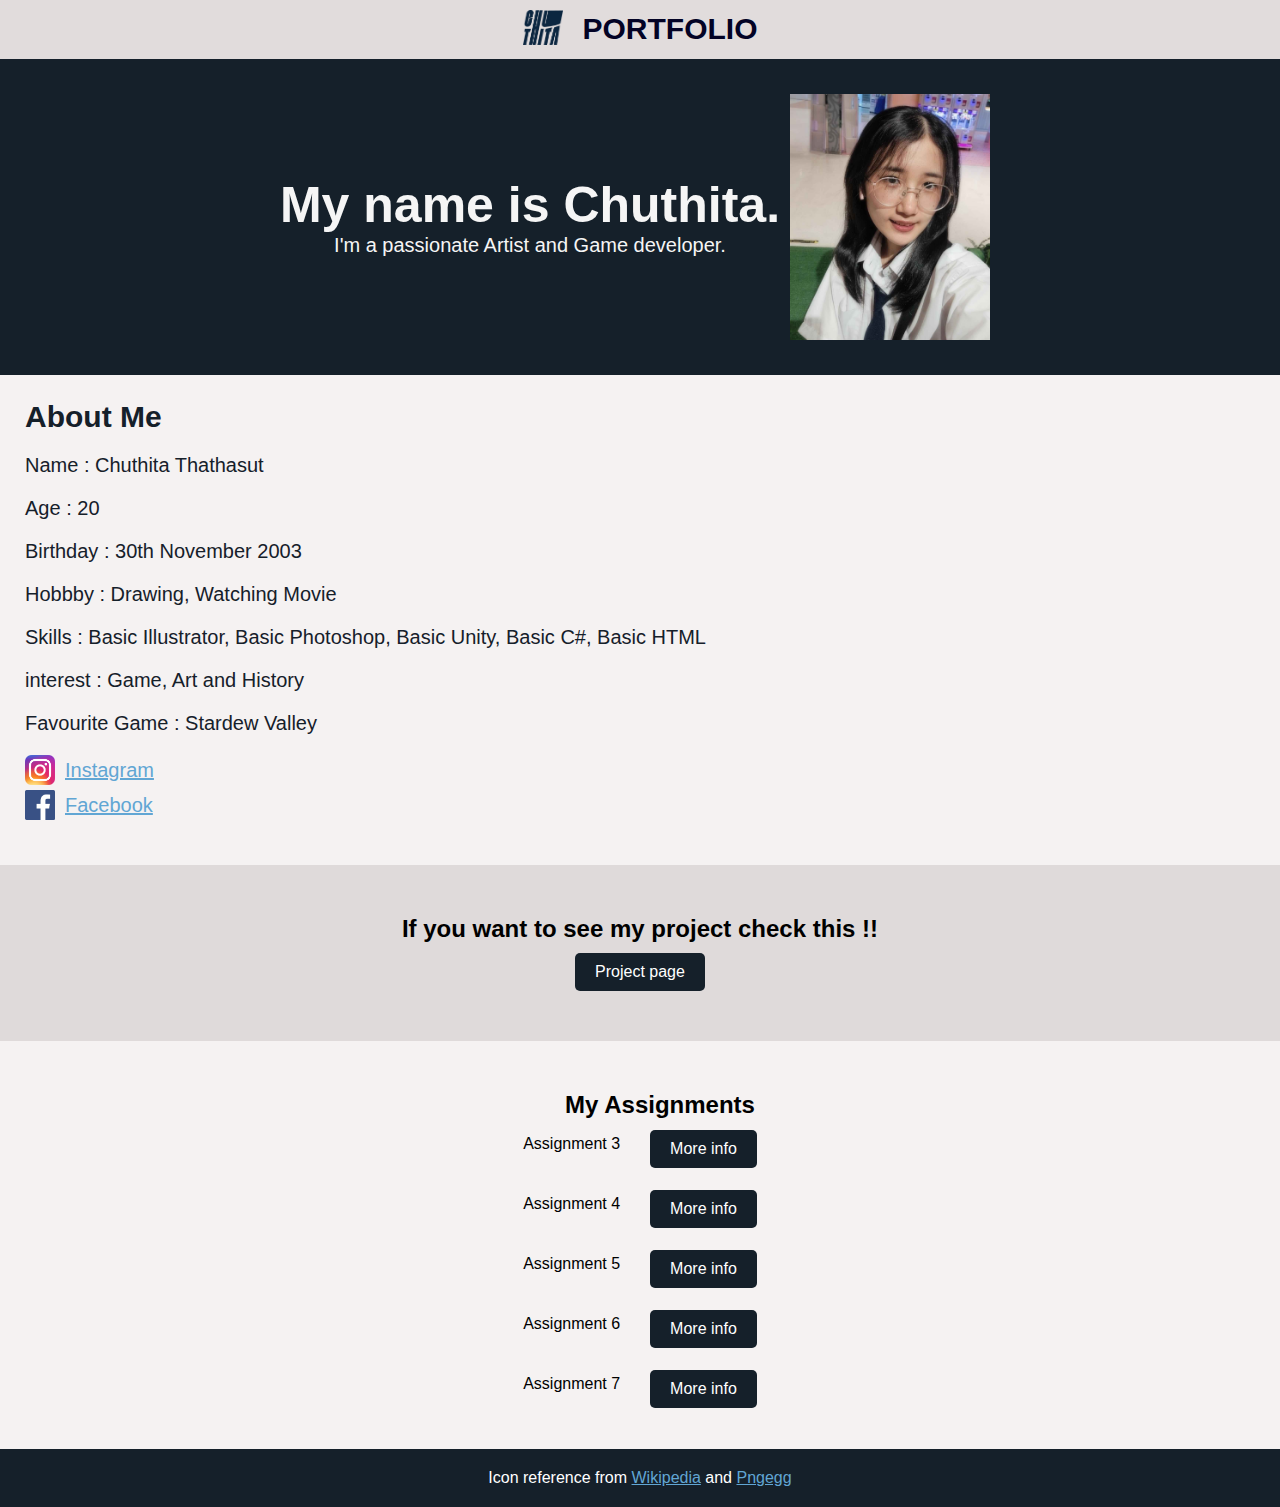
<file: portfolio/index.html>
<!DOCTYPE html>
<html lang="en">
<head>
    <meta charset="UTF-8">
    <meta name="description" content="Free Web tutorials">
    <meta name="keywords" content="HTML, CSS, JavaScript">
    <meta name="author" content="John Doe">
    <meta name="viewport" content="width=device-width, initial-scale=1.0">
    <link rel='stylesheet' type='text/css' media='screen' href='main.css'>
    <title>PORTFOLIO</title>
</head>
<body>
    <!------------------ header ---------------------->
        <div id="header">
			<div class="logo">
                <img id="logoimg" src="pics/logopic.png" alt="Logo" />
            </div>
            <h1 class="header-title">PORTFOLIO</h1>
		</div>

    <!------------------ intro ---------------------->
    <div id="introduce">
        <section class="intro">
            <h2>My name is Chuthita.</h2>
            <p>I'm a passionate Artist and Game developer.</p>
        </section>
        <div class="profile">
            <img id="profileimg" src="pics/profilepic.png" alt="Profile" />
        </div>
    </div>
    <!------------------ aboutme ---------------------->
    <div id="aboutme">
        <section class="about">
            <h2>About Me</h2>
            <p>Name : Chuthita Thathasut</p>
            <p>Age : 20</p>
            <p>Birthday : 30th November 2003</p>
            <p>Hobbby : Drawing, Watching Movie</p>
            <p>Skills : Basic Illustrator, Basic Photoshop, Basic Unity, Basic C#, Basic HTML</p>
            <p>interest : Game, Art and History</p>
            <p>Favourite Game : Stardew Valley</p>
            <p class="contact">
                <span>
                    <img src="pics/instagrampic.png" alt="Instagram">
                    <a href="https://www.instagram.com/wons203/">Instagram</a>
                </span>
                <span>
                    <img src="pics/facebookpic.png" alt="Facebook">
                    <a href="https://www.facebook.com/samma.welly/?locale=th_TH" >Facebook</a>
                </span>
            </p>
        </section>
    </div>

    <!------------------ linkproject ---------------------->

    <div id="linkproject">
        <h2>If you want to see my project check this !!</h2>
    <div class="button-container">
        <a href="project.html" class="button">Project page</a>
    </div>
    </div>
 
    <!------------------ assignment ---------------------->

    <div id="assignments">
        <h2>My Assignments</h2>

        <div class="assignment-content">
            <p>Assignment 3</p>
            <div class="button-container">
                <a href="assignment-3/recipe.html" class="button">More info</a>
            </div>
        </div>

        <div class="assignment-content">
            <p>Assignment 4</p>
            <div class="button-container">
                <a href="assignment4/assignment4/recipe.html" class="button">More info</a>
            </div>
        </div>

        <div class="assignment-content">
            <p>Assignment 5</p>
            <div class="button-container">
                <a href="assignment5/assignment5/index.html" class="button">More info</a>
            </div>
        </div>

        <div class="assignment-content">
            <p>Assignment 6</p>
            <div class="button-container">
                <a href="assignment6/assignment6/register.html" class="button">More info</a>
            </div>
        </div>

        <div class="assignment-content">
            <p>Assignment 7</p>
            <div class="button-container">
                <a href="assignment7/assignment7/index.html" class="button">More info</a>
            </div>
        </div>

    </div>
    
    <!------------------ footer ---------------------->
    <div class="footer">
        <p>Icon reference from <a href="https://th.wikipedia.org/wiki/%E0%B9%84%E0%B8%9F%E0%B8%A5%E0%B9%8C:Instagram_icon.png" >Wikipedia</a> and 
                                <a href="https://www.pngegg.com/th/search?q=Facebook" >Pngegg</a>
        </p>
    </div>
</body>
</html>
</file>
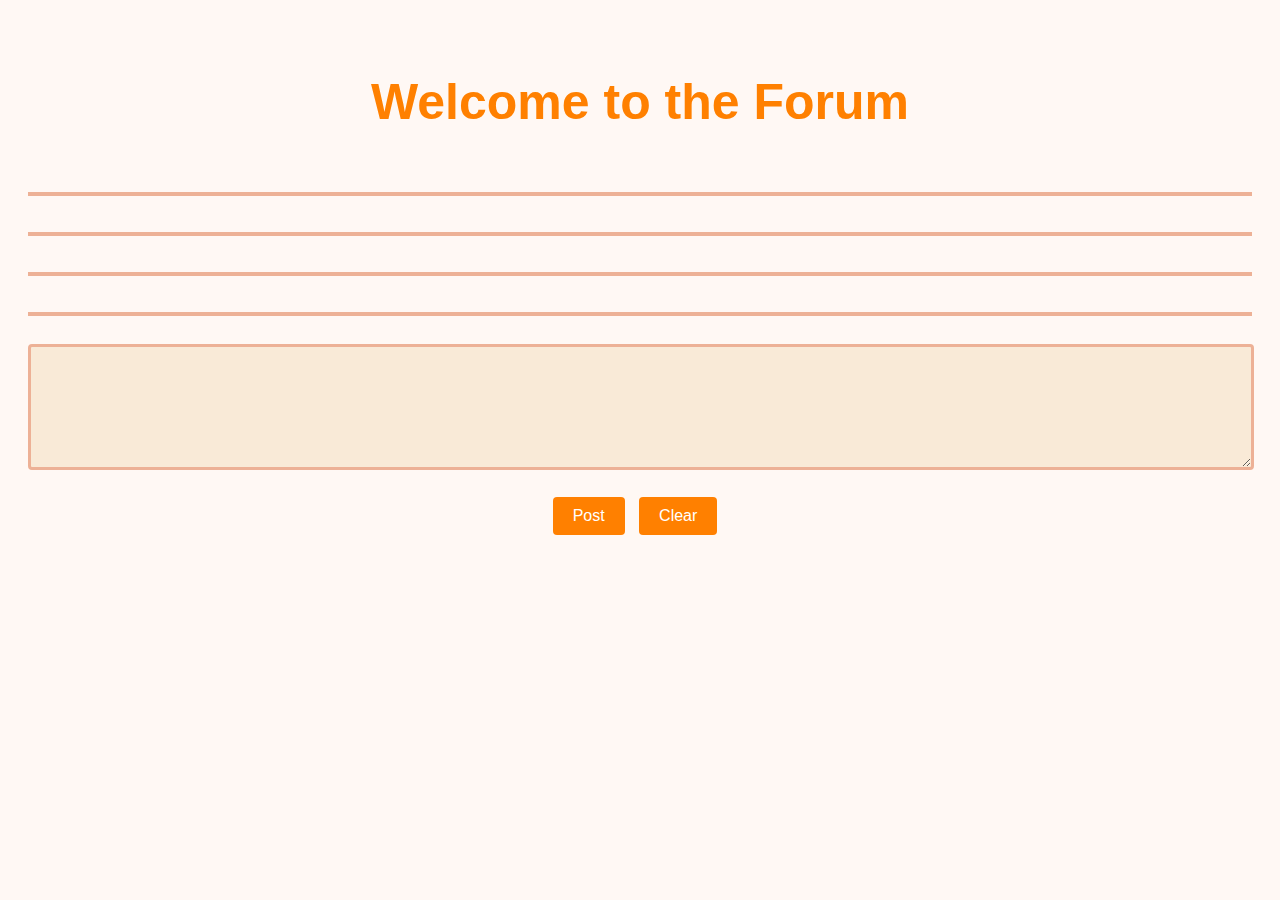
<file: portfolio/assignment5/assignment5/index.html>
<!DOCTYPE html>
<html>
<head>
	<meta charset='utf-8'>
	<meta http-equiv='X-UA-Compatible' content='IE=edge'>
	<title>Blogger</title>
	<meta name='viewport' content='width=device-width, initial-scale=1'>
	<link rel='stylesheet' type='text/css' media='screen' href='main.css'>
	<script src='main.js'></script>
</head>
<body>
	<h1 id="top"></h1>
	<hr>
	<div id="topic"></div>
	<hr>
	<div id="reply1"></div>
	<hr>
	<div id="reply2"></div>
	<hr>
	<textarea name="message" id="message"></textarea> 
	<br/>
	<button type="button" onclick="postFunction()">Post</button>
	<button type="button" onclick="clearFunction()">Clear</button>
	
</body>
</html>
</file>
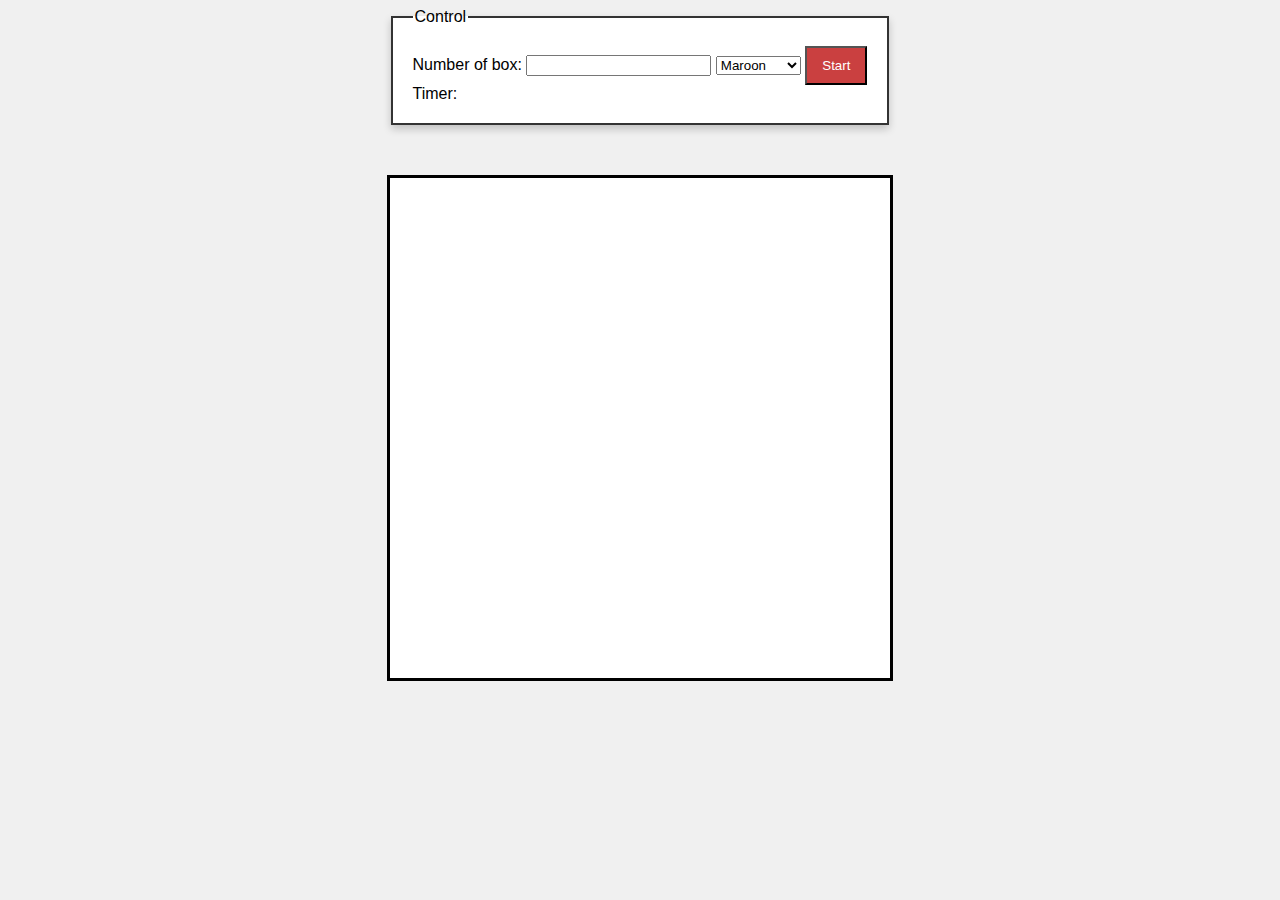
<file: portfolio/assignment7/assignment7/index.html>
<!DOCTYPE html>
<html>
	<head>
		<meta charset="UTF-8">
		<title>Square game</title>
		<script type="text/javascript" src="game.js"></script>
		<link rel="stylesheet" type="text/css" href="game.css">
	</head>
	<body>
		<!-- these codes were adapted from https://courses.cs.washington.edu/courses/cse154/17sp/lecture/more-dom/code/squares.html  -->

		<fieldset>
			<legend>Control</legend>
			Number of box: 
			<input type="text" name="numbox" id="numbox">
			<select name="color" id = "color">
				<option value="maroon">Maroon</option>
				<option value="lightgreen">Lightgreen</option>
				<option value="magenta">Magenta</option>
			</select>
			<button id="start">Start</button>
			<div id="timerClock"> Timer:
				<div id="clock"></div>
			</div>
		</fieldset>

		
		

		<div id="container">
			<div id="layer"></div>
		</div>
	
	</body>
</html>
</file>
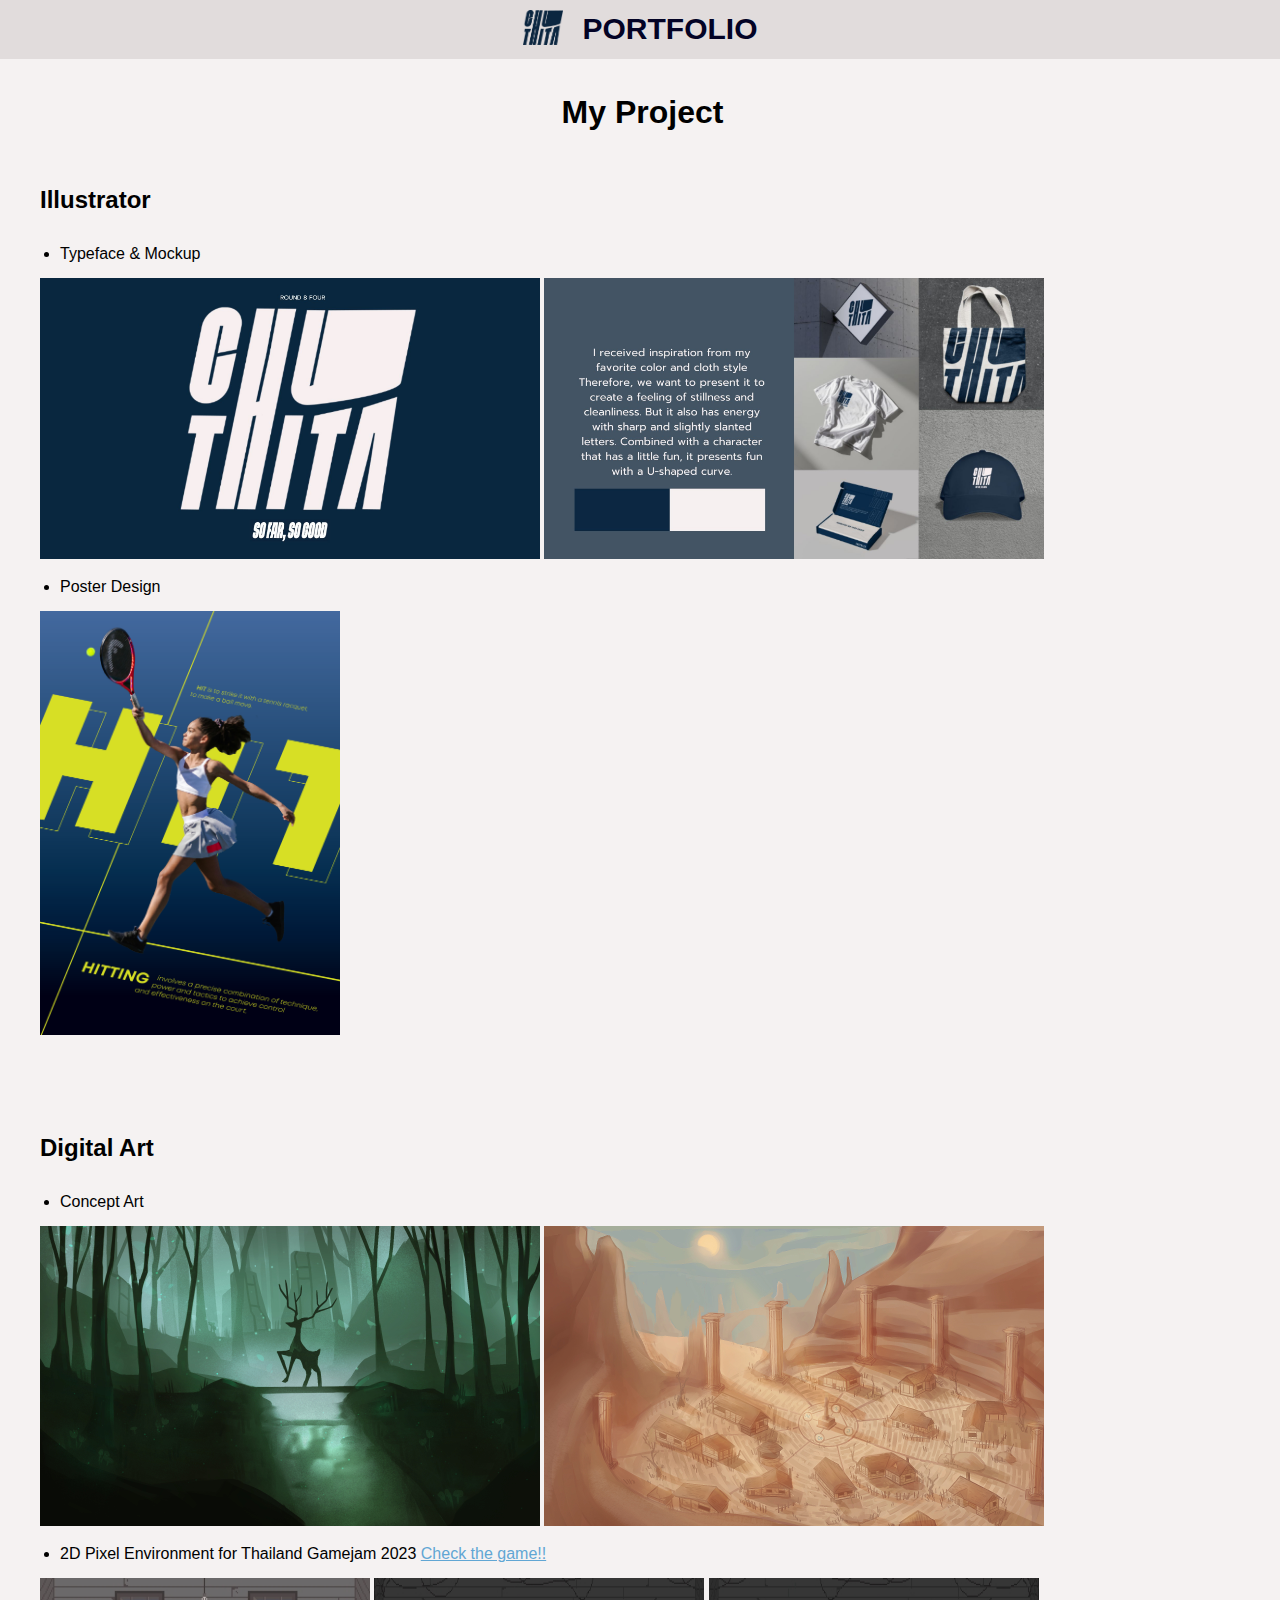
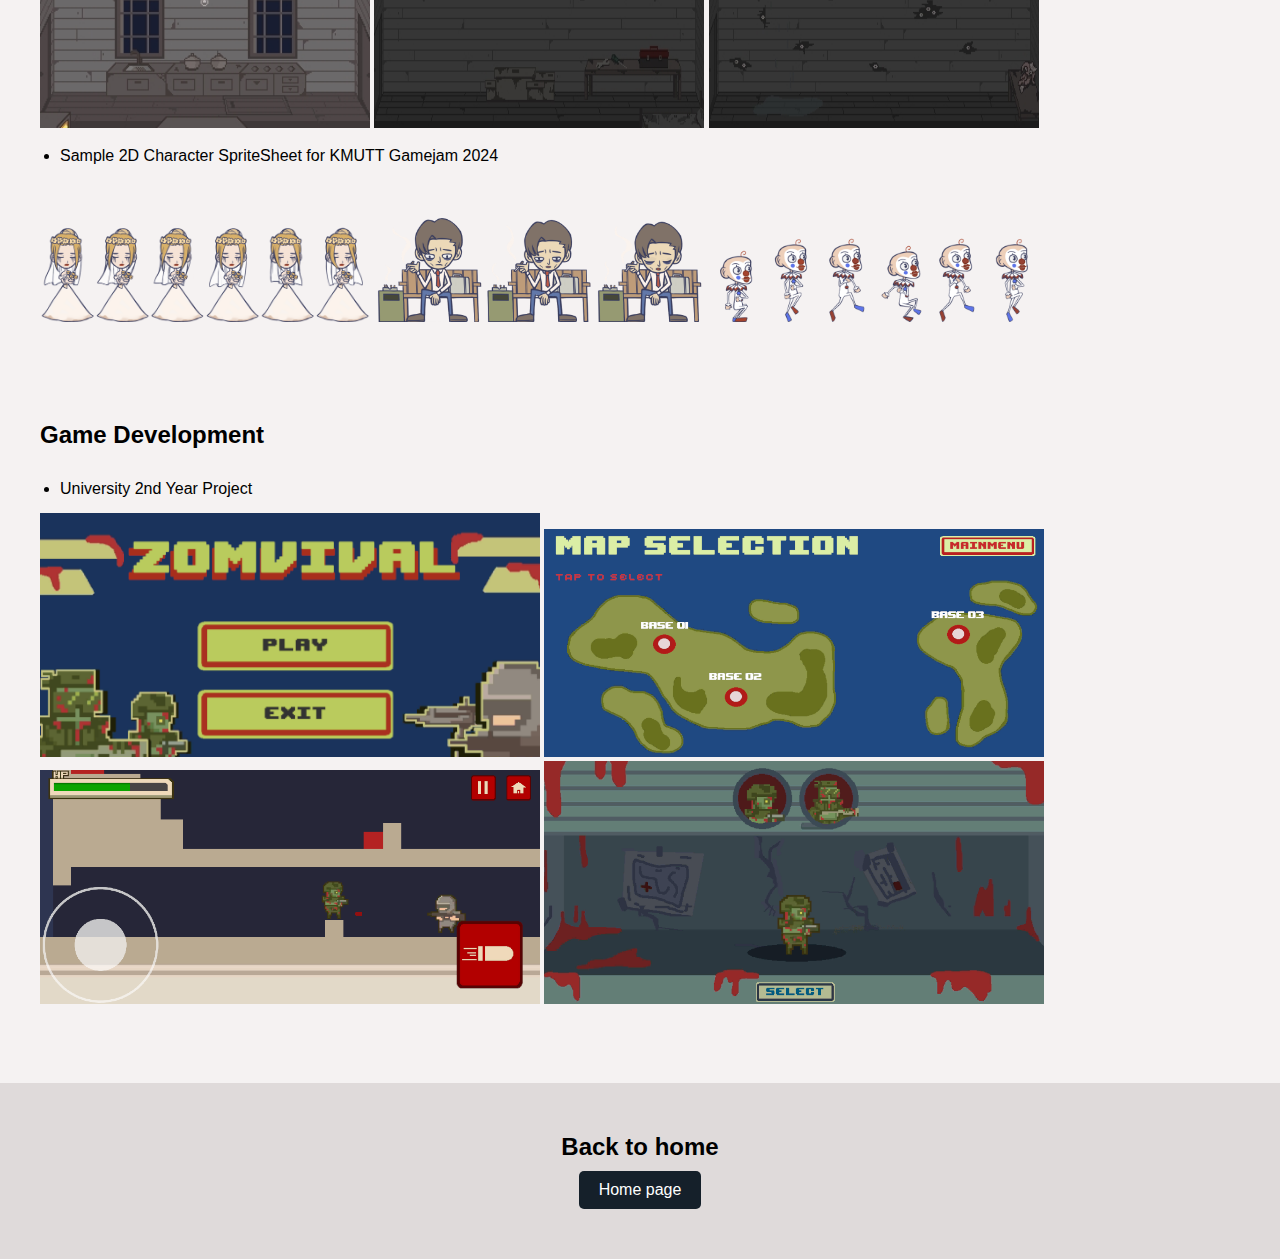
<file: portfolio/project.html>
<!DOCTYPE html>
<html lang="en">

<head>
    <meta charset="UTF-8">
    <meta name="description" content="Free Web tutorials">
    <meta name="keywords" content="HTML, CSS, JavaScript">
    <meta name="author" content="John Doe">
    <meta name="viewport" content="width=device-width, initial-scale=1.0">
    <link rel='stylesheet' type='text/css' media='screen' href='main.css'>
    <title>Project</title>
</head>

<body>
    <!------------------ header ---------------------->
    <div id="header">
        <div class="logo">
            <img id="logoimg" src="pics/logopic.png" alt="Logo" />
        </div>
        <h1 class="header-title">PORTFOLIO</h1>
    </div>

    <div id="myproject">
        <h1>My Project</h1>
    </div>

    <h2>Illustrator</h2>
    <ul>
        <li>
            Typeface & Mockup
        </li>
        <img id="Typefaceimg" src="pics/typefacepic.jpg" alt="typeface" />
        <img id="Mockupimg" src="pics/mockuppic.jpg" alt="mockup" />
        <li>Poster Design</li>
        <img id="Posterimg" src="pics/posterpic.png" alt="poster" />
    </ul>
    
    <h2>Digital Art</h2>
    <ul>
        <li>Concept Art</li>
        <img id="Conceptimg" src="pics/conceptpic.jpg" alt="Conceptimg" />
        <img id="Conceptimg2" src="pics/conceptpic2.jpg" alt="Conceptimg" />
        <li>2D Pixel Environment for Thailand Gamejam 2023 <a href="https://nekofun.itch.io/littlegirl-white-riding-hood">Check the game!!</a></li>
        <img id="BG" src="pics/groundfloor_kitchen.jpg" alt="BGimg" />
        <img id="BG2" src="pics/undergroundfloor_overall_room3.jpg" alt="BG2img" />
        <img id="BG3" src="pics/undergroundfloor_room4.jpg" alt="BG13img" />
        <li> Sample 2D Character SpriteSheet for KMUTT Gamejam 2024</li>
        <img id="SpriteSheet" src="pics/bride_spritesheet.png" alt="SpriteSheetimg" />
        <img id="SpriteSheet2" src="pics/man_spritesheet.png" alt="SpriteSheet2img" />
        <img id="SpriteSheet3" src="pics/jump_spritesheet.png" alt="SpriteSheet3img" />
    </ul>
    
    <h2>Game Development</h2>
    <ul>
        <li>University 2nd Year Project</li>
        <img id="GameGraphic" src="pics/Gamegraphic.png" alt="GameGraphicimg" />
        <img id="GameGraphic2" src="pics/Gamegraphic2.png" alt="GameGraphic2img" />
        <img id="GameGraphic3" src="pics/Gamegraphic3.png" alt="GameGraphic3img" />
        <img id="GameGraphic4" src="pics/Gamegraphic4.png" alt="GameGraphic4img" />

    </ul>

    <div id="linkproject">
        <h2>Back to home </h2>
        <div class="button-container">
            <a href="index.html" class="button">Home page</a>
        </div>
    </div>
</body>

</html>
</file>
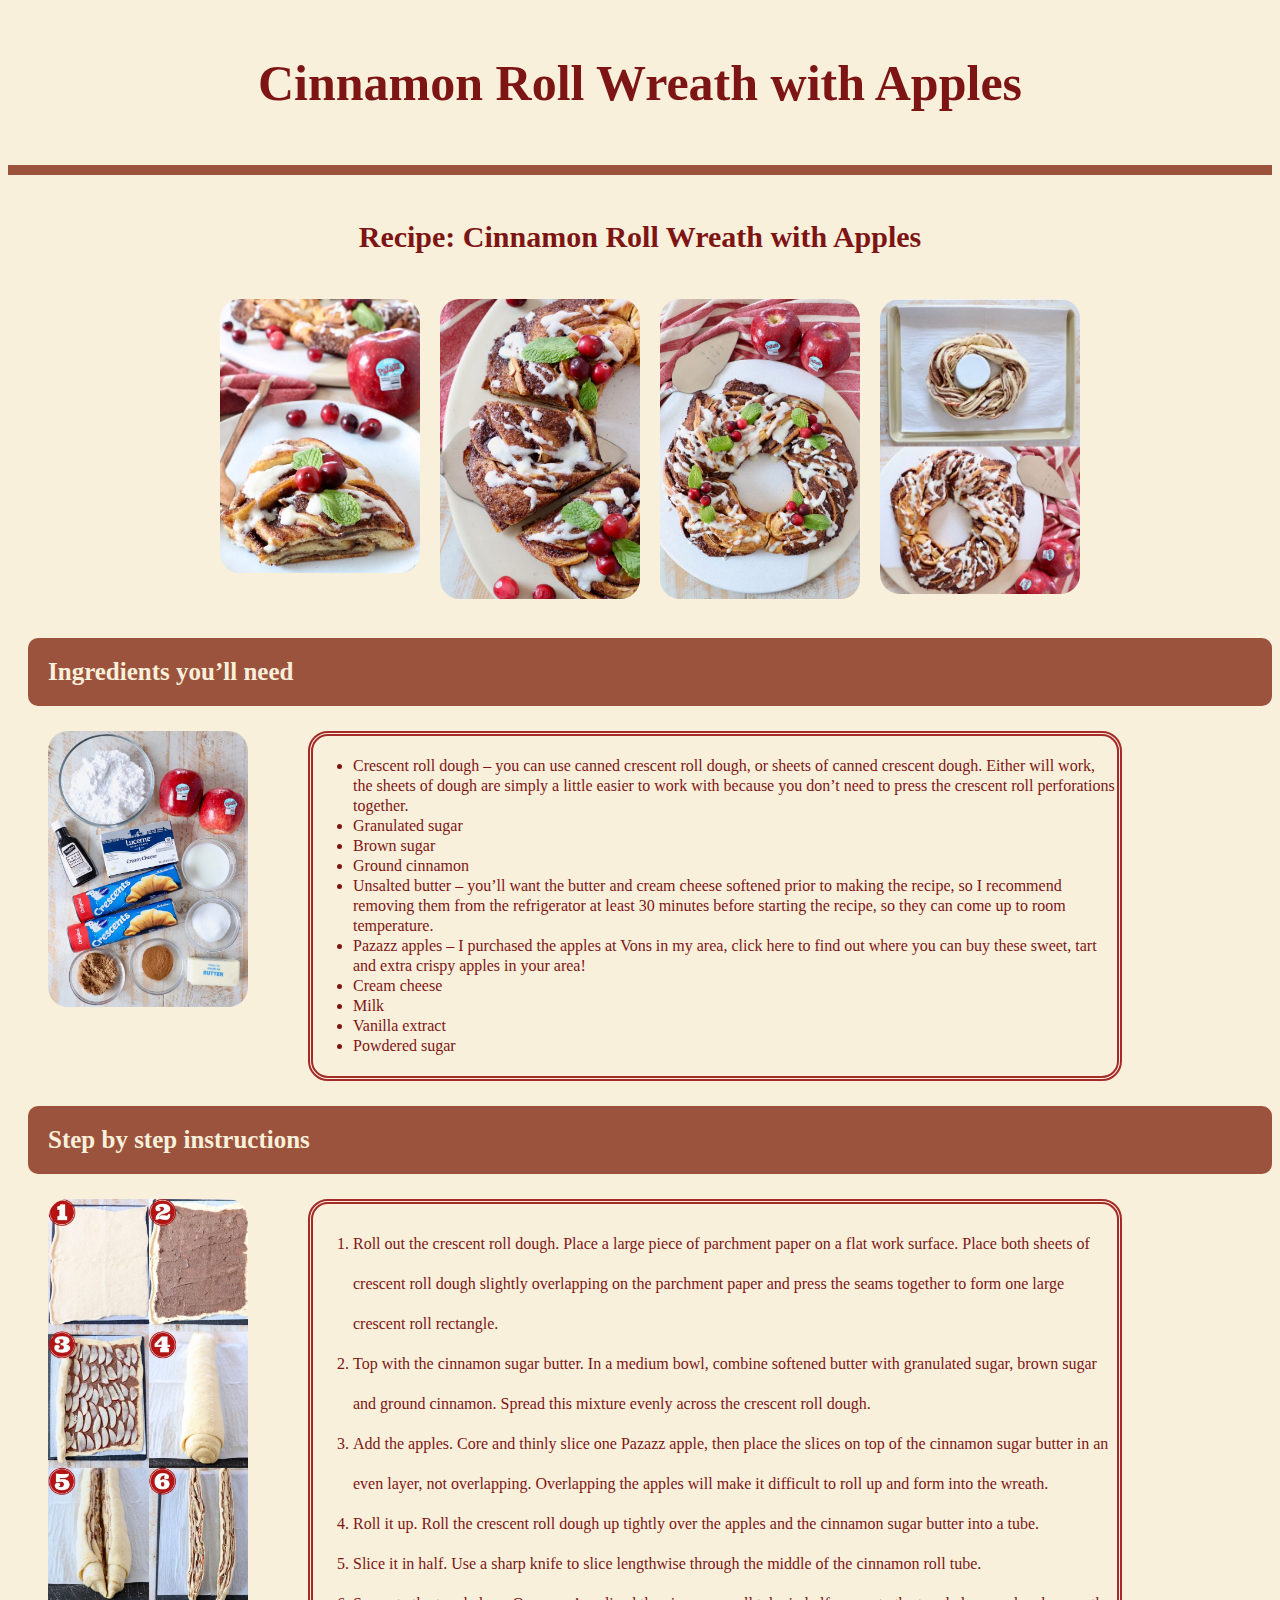
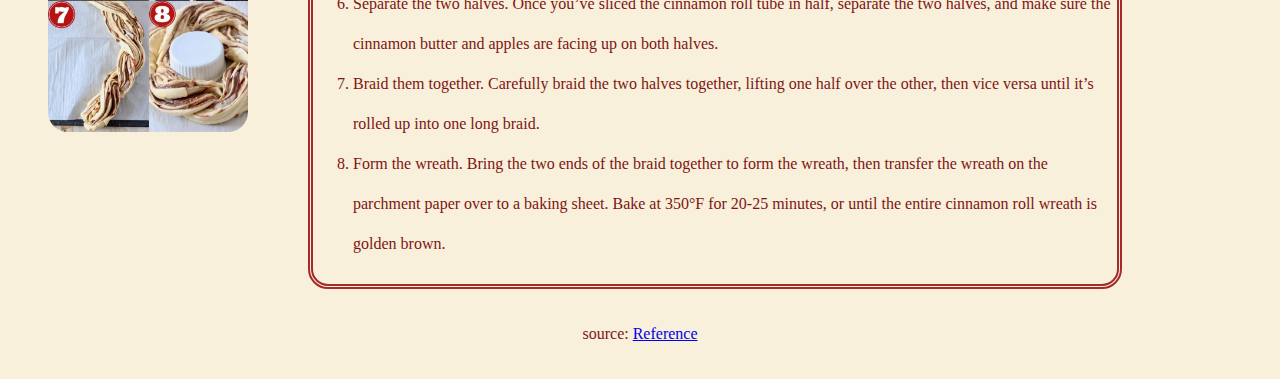
<file: portfolio/assignment-3/recipe.html>
<!DOCTYPE html>
<html>

<head>
	<meta charset='utf-8'>
	<meta http-equiv='X-UA-Compatible' content='IE=edge'>
	<title>Cinnamon Roll Wreath with Apples</title>
	<meta name='viewport' content='width=device-width, initial-scale=1'>
	<link rel='stylesheet' type='text/css' media='screen' href='main.css'>

</head>

<body>
	<h1>Cinnamon Roll Wreath with Apples</h1>
	<hr>
	<h2>Recipe: Cinnamon Roll Wreath with Apples</h2>

	<div class="flex_container">
		<div> <img src="cinnamon-3.jpeg" alt="Cinnamon-1"> </div>
		<div> <img src="cinnamon-4.jpeg" alt="Cinnamon-2"> </div>
		<div> <img src="cinnamon-5.jpeg" alt="Cinnamon-3"> </div>
		<div> <img id="cinnamon-4" src="cinnamon-6.jpeg" alt="Cinnamon-4"> </div>

	</div>

	<h3>Ingredients you’ll need</h3>

	<div><img id="float_left" src="cinnamon-1.jpeg" alt="Ingredients"></div>


	<ul>
		<li>Crescent roll dough – you can use canned crescent roll dough, or
			sheets of canned crescent dough. Either will work, the sheets of dough are simply a little easier to work
			with because you don’t need to press the crescent roll perforations together.
		</li>

		<li>Granulated sugar</li>

		<li>Brown sugar</li>

		<li>Ground cinnamon</li>

		<li>Unsalted butter – you’ll want the butter and cream cheese softened prior to making the recipe, so I
			recommend removing them from the refrigerator at least 30 minutes before starting the recipe, so they can
			come up to room temperature.</li>

		<li>Pazazz apples – I purchased the apples at Vons in my area, click here to find out where you can buy these
			sweet, tart and extra crispy apples in your area!</li>

		<li>Cream cheese</li>

		<li>Milk</li>

		<li>Vanilla extract</li>

		<li>Powdered sugar</li>
	</ul>




	<h3>Step by step instructions</h3>

	<div><img id="float_left" src="cinnamon-2.jpeg" alt="Step"></div>

	<ol>
		<li> Roll out the crescent roll dough. Place a large piece of parchment paper on a flat work surface. Place both
			sheets of crescent roll dough slightly overlapping on the parchment paper and press the seams together to
			form one
			large crescent roll rectangle.</li>

		<li>Top with the cinnamon sugar butter. In a medium bowl, combine softened butter with granulated sugar, brown
			sugar
			and ground cinnamon. Spread this mixture evenly across the crescent roll dough.</li>


		<li>Add the apples. Core and thinly slice one Pazazz apple, then place the slices on top of the cinnamon sugar
			butter
			in an even layer, not overlapping. Overlapping the apples will make it difficult to roll up and form into
			the
			wreath.</li>


		<li>Roll it up. Roll the crescent roll dough up tightly over the apples and the cinnamon sugar butter into a
			tube.</li>


		<li>Slice it in half. Use a sharp knife to slice lengthwise through the middle of the cinnamon roll tube.</li>


		<li>Separate the two halves. Once you’ve sliced the cinnamon roll tube in half, separate the two halves, and
			make
			sure the cinnamon butter and apples are facing up on both halves.</li>


		<li>Braid them together. Carefully braid the two halves together, lifting one half over the other, then vice
			versa
			until it’s rolled up into one long braid.</li>


		<li>Form the wreath. Bring the two ends of the braid together to form the wreath, then transfer the wreath on
			the
			parchment paper over to a baking sheet. Bake at 350°F for 20-25 minutes, or until the entire cinnamon roll
			wreath is
			golden brown.</li>

	</ol>

	<p>source:  <a  href="https://whitneybond.com/cinnamon-roll-wreath/">Reference</a></p> 
	
</body>

</html>
</file>
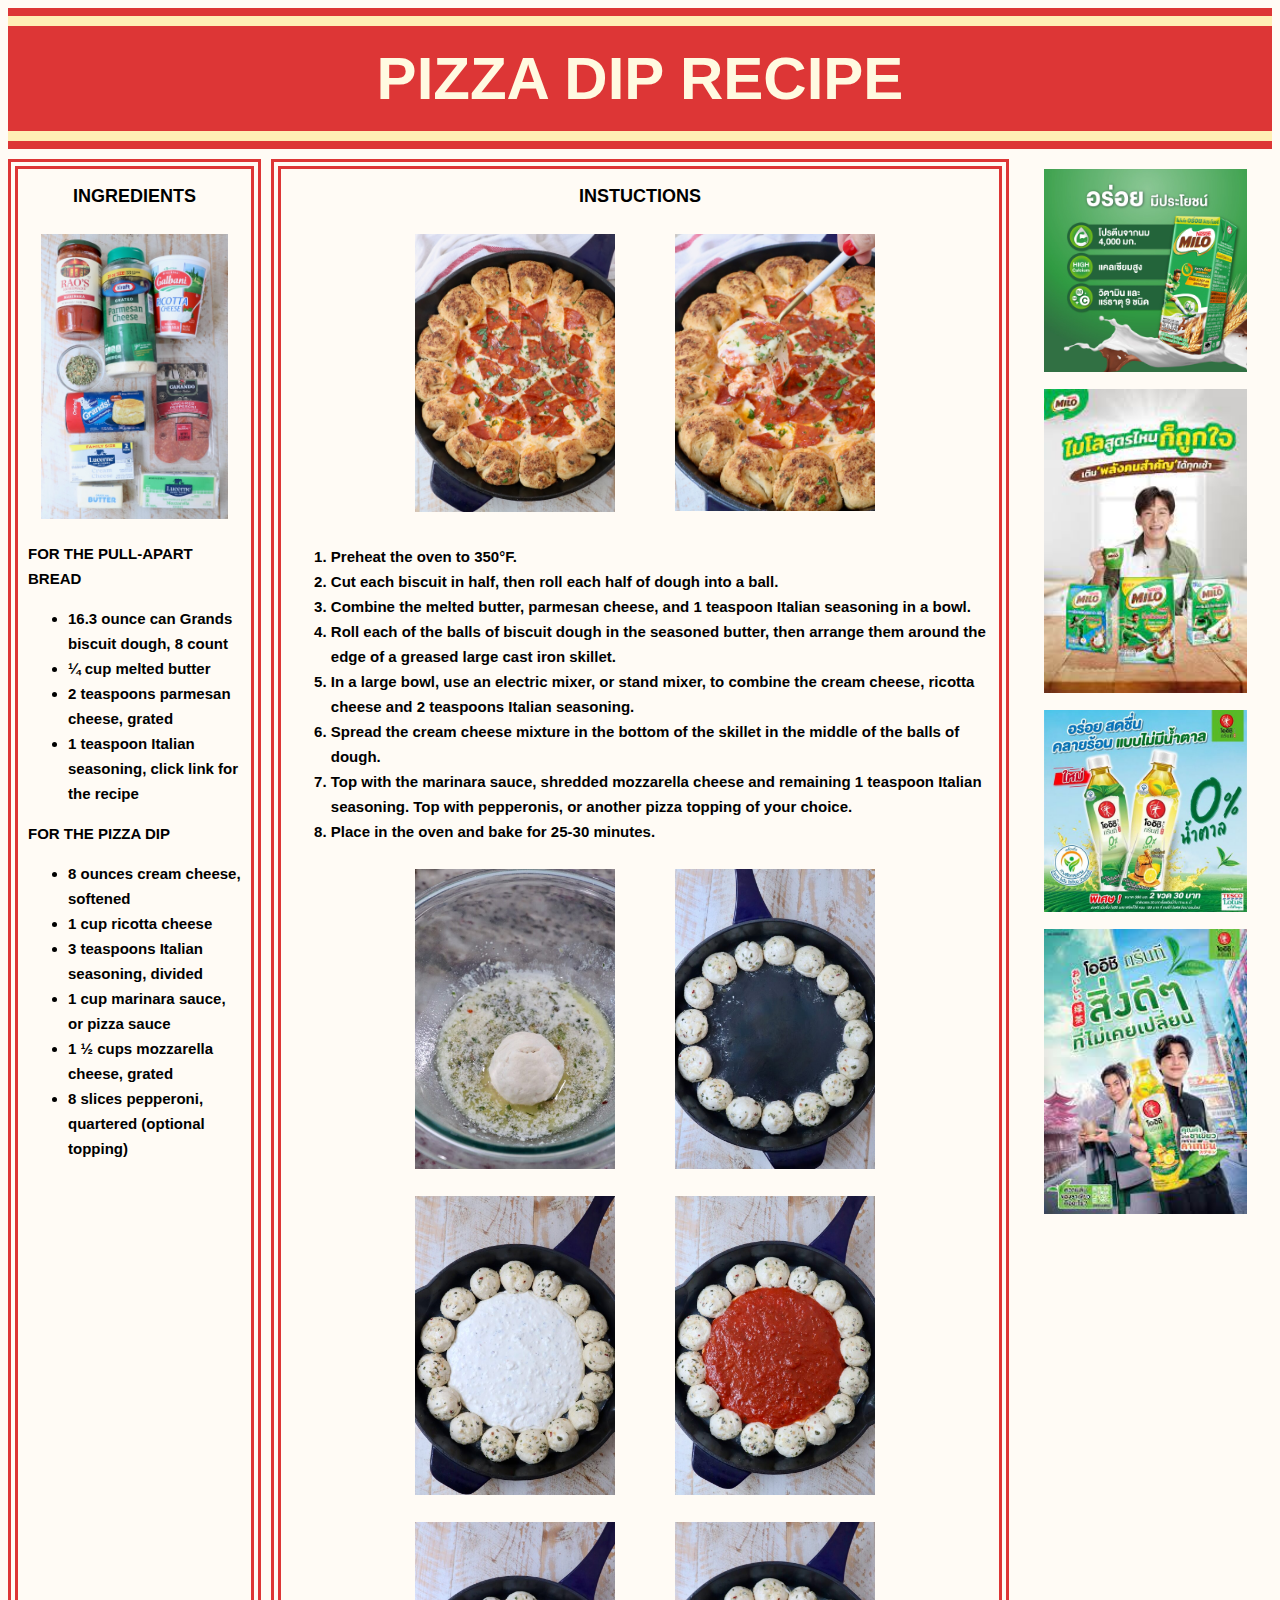
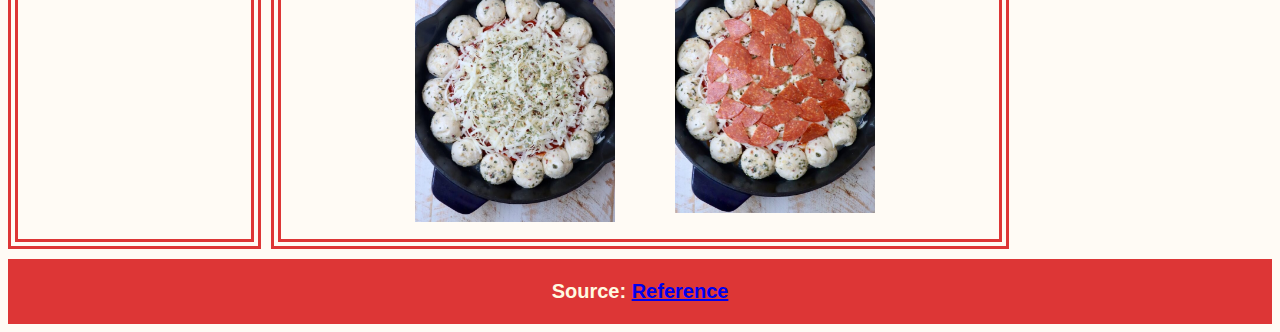
<file: portfolio/assignment4/assignment4/recipe.html>
<!DOCTYPE html>
<html>

<head>
	<meta charset='utf-8'>
	<meta http-equiv='X-UA-Compatible' content='IE=edge'>
	<title>Gluten Free General Tso’s Chicken</title>
	<meta name='viewport' content='width=device-width, initial-scale=1'>
	<link rel='stylesheet' type='text/css' media='screen' href='main.css'>
</head>

<body>
	<div class="grid-container">


		<div id="header">
			<hr>
			<h1>PIZZA DIP RECIPE</h1>
			<hr>
		</div>


		<div id="main1">
			<h2>INGREDIENTS</h2>
			<img src="pic/pizza-dip-1.jpeg" alt="Pizza Ingredients">

			<h3>

				FOR THE PULL-APART BREAD
				<ul>
					<li>16.3 ounce can Grands biscuit dough, 8 count</li>
					<li>¼ cup melted butter</li>
					<li>2 teaspoons parmesan cheese, grated</li>
					<li>1 teaspoon Italian seasoning, click link for the recipe</li>
				</ul>
				</li>

				FOR THE PIZZA DIP
				<ul>
					<li>8 ounces cream cheese, softened</li>
					<li>1 cup ricotta cheese</li>
					<li>3 teaspoons Italian seasoning, divided</li>
					<li>1 cup marinara sauce, or pizza sauce</li>
					<li>1 ½ cups mozzarella cheese, grated</li>
					<li>8 slices pepperoni, quartered (optional topping)</li>
				</ul>

			</h3>
		</div>


		<div id="main2">
			<h2>INSTUCTIONS</h2>
			<div class="flex_container">
				<div><img src="pic/pizza-dip-8.jpeg" alt="Pizza Recipe "></div>
				<div><img src="pic/pizza-dip-9.jpeg" alt="Pizza Recipe"></div>
			</div>

			<h3>
				<ol>
					<li>Preheat the oven to 350°F.</li>
					<li>Cut each biscuit in half, then roll each half of dough into a ball.</li>
					<li>Combine the melted butter, parmesan cheese, and 1 teaspoon Italian seasoning in a bowl.</li>
					<li> Roll each of the balls of biscuit dough in the seasoned butter, then arrange them around
						the
						edge of a greased large cast iron skillet.</li>
					<li>In a large bowl, use an electric mixer, or stand mixer, to combine the cream cheese, ricotta
						cheese and 2 teaspoons Italian seasoning.</li>
					<li>Spread the cream cheese mixture in the bottom of the skillet in the middle of the balls of
						dough.</li>
					<li>Top with the marinara sauce, shredded mozzarella cheese and remaining 1 teaspoon Italian
						seasoning. Top with pepperonis, or another pizza topping of your choice.</li>
					<li>Place in the oven and bake for 25-30 minutes.</li>
				</ol>
			</h3>
			<div class="flex_container">
				<div><img src="pic/pizza-dip-2.jpeg" alt="Pizza Recipe Instructions"></div>
				<div><img src="pic/pizza-dip-3.jpeg" alt="Pizza Recipe Instructions"></div>
				<div><img src="pic/pizza-dip-4.jpeg" alt="Pizza Recipe Instructions "></div>
				<div><img src="pic/pizza-dip-5.jpeg" alt="Pizza Recipe Instructions"></div>
				<div><img src="pic/pizza-dip-6.jpeg" alt="Pizza Recipe Instructions "></div>
				<div><img src="pic/pizza-dip-7.jpeg" alt="Pizza Recipe Instructions"></div>
			</div>


		</div>


		<div id="right">
			<!-- <div><img src="pic/tadang.jpg" alt="tadang"></div> -->
			<div><img src="pic/milo2.jpg" alt="milo"></div>
			<div><img src="pic/milo.jpg" alt="milo"></div>
			<div><img src="pic/oishi.jpg" alt="oishi"></div>
			<div><img src="pic/oishi2.jpg" alt="oichi"></div>


		</div>


		<div id="footer">
			<p>Source: <a href="https://whitneybond.com/pizza-dip/">Reference</a> </p>
		</div>
	</div>


</body>

</html>
</file>
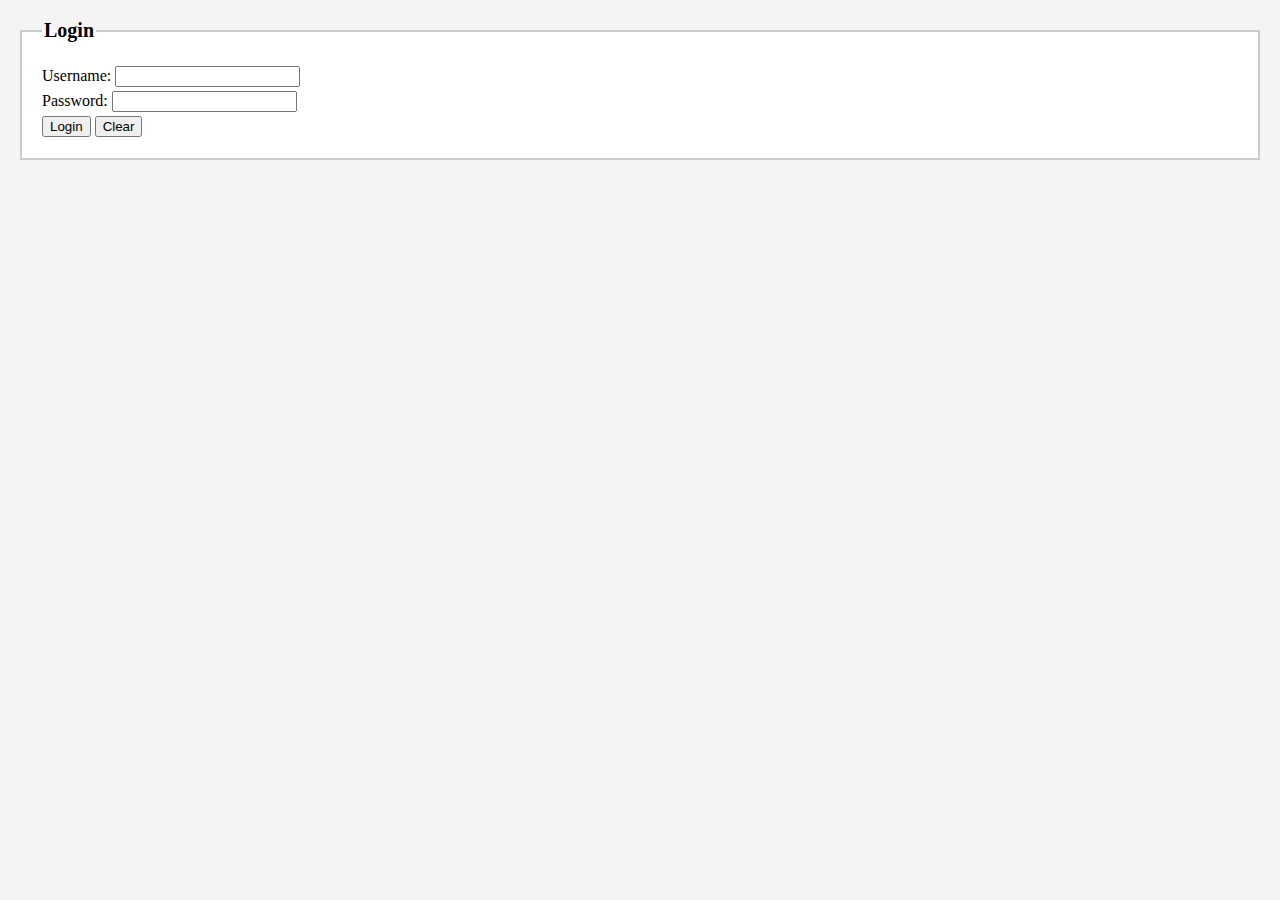
<file: portfolio/assignment6/assignment6/login.html>
<!DOCTYPE html>
<html>
<head>
	<meta charset='utf-8'>
	<meta http-equiv='X-UA-Compatible' content='IE=edge'>
	<title>Page Title</title>
	<meta name='viewport' content='width=device-width, initial-scale=1'>
	<link rel='stylesheet' type='text/css' media='screen' href='main.css'>
	<script src='login.js'></script>
</head>
<body>
	<form name="myLogin" id = "myLogin">
		<fieldset>
			<legend>Login</legend>
			Username: 
			<input type="text" name="username" id="username" required>
			<br>
			Password: 
			<input type="password" name="password" required>
			<br>
			<input type="submit" value="Login">
			<input type="reset" value="Clear">
		</fieldset>
	</form>
</body>
</html>
</file>
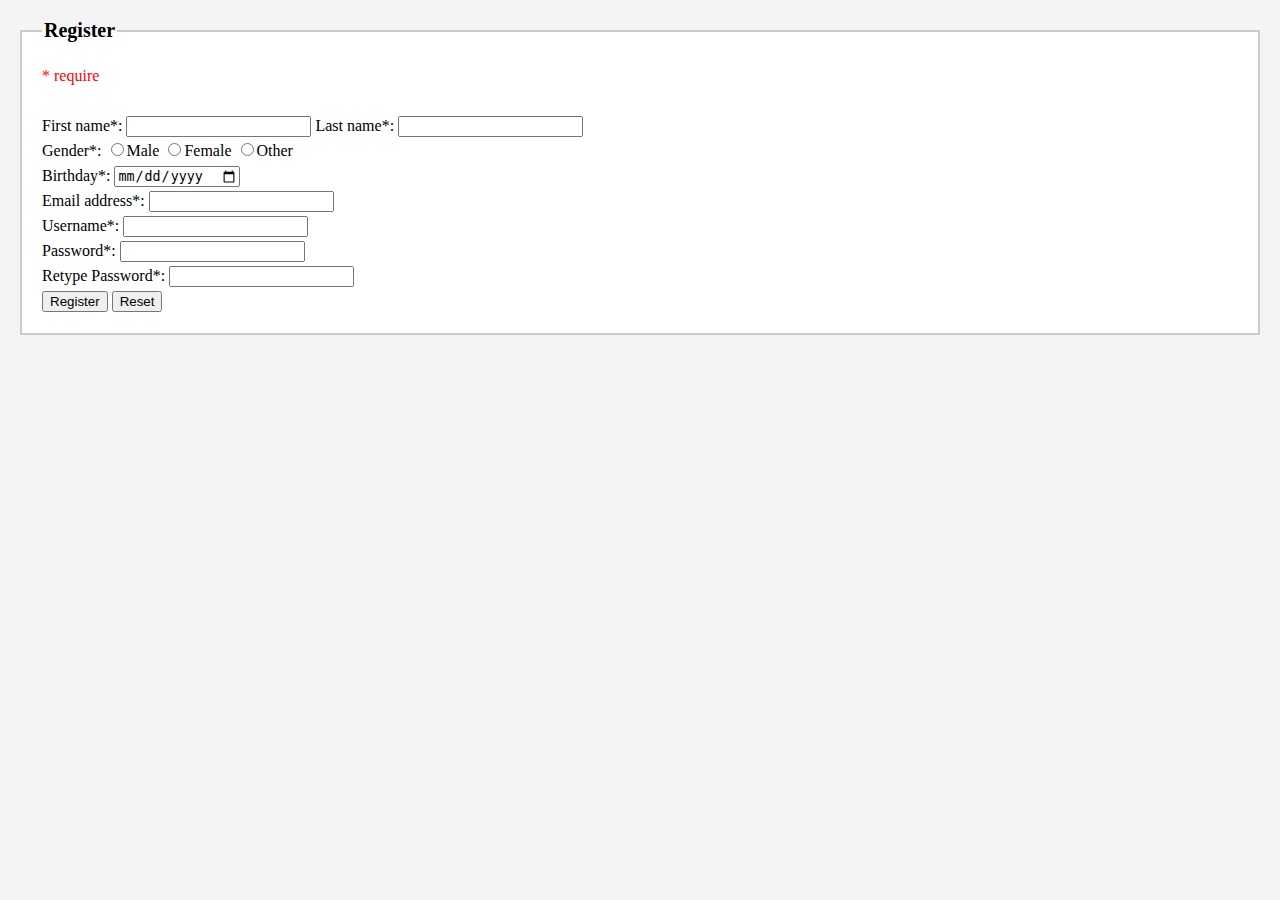
<file: portfolio/assignment6/assignment6/register.html>
<!DOCTYPE html>
<html>
<head>
	<meta charset='utf-8'>
	<meta http-equiv='X-UA-Compatible' content='IE=edge'>
	<title>Page Title</title>
	<meta name='viewport' content='width=device-width, initial-scale=1'>
	<link rel='stylesheet' type='text/css' media='screen' href='main.css'>
	<script src='register.js'></script>
</head>
<body>
	<form name="myRegister" id="myRegister" action="login.html">
		<fieldset>
			<legend>Register</legend>
			<span>* require</span> <br>
			<span id="errormsg"></span> <br>
			First name*: 
			<input type="text" name="firstname" required>
			Last name*: 
			<input type="text" name="lastname" >
			<br>
			Gender*: 
			<input type="radio" name="gender" value="male" >Male
			<input type="radio" name="gender" value="female" >Female
			<input type="radio" name="gender" value="female" >Other
			<br>
			Birthday*: 
			<input type="date" name="bday" value="" >
			<br>
			Email address*: 
			<input type="email" name="email" >
			<br>
			Username*: 
			<input type="text" name="username" >
			<br>
			Password*: 
			<input type="password" name="password" required>
			<br>
			Retype Password*: 
			<input type="password" name="password" required>
			<br>
			<input type="submit" value="Register">
			<input type="reset" value="Reset">
		</fieldset>
	</form>
</body>
</html>
</file>
<file: portfolio/main.css>
body {
    font-family: 'Gill Sans', 'Gill Sans MT', Calibri, 'Trebuchet MS', sans-serif;
    margin: 0;
    display: flex;
    flex-direction: column;
    background-color: rgb(245, 242, 242);
}

h1,li{
    margin: 15px;
    margin-left: 20px;
}

ul{

    margin-bottom: 75px;
}
h2 {
    margin-left: 40px;
    margin-top: 20px;
    margin-bottom: 0px;
}

/*-------------------header------------------*/
#header {
    display: flex;
    align-items: center;
    justify-content: center;
    width: 100%;
    background-color: rgb(225, 220, 220);
    padding: 10px;
    box-sizing: border-box;
}

.logo {
    margin-right: 20px;
}

#logoimg {
    width: 40px;
}

.header-title {
    text-align: center;
    margin: 0;
    font-size: 30px;
    color: rgb(3, 3, 37);
}

/*-------------------intro------------------*/
#introduce {
    display: flex;
    align-items: center;
    justify-content: center;
    padding: 25px;
    background-color: rgb(21, 32, 42);
    width: 100%;
    margin: 0;
    box-sizing: border-box;
}

.intro {
    text-align: center;
    color: whitesmoke;
}

.intro h2 {
    font-size: 50px;
    margin: 0;
}

.intro p {
    font-size: 20px;
    margin: 0;
}

.profile {
    display: flex;
    justify-content: center;
}

#profileimg {
    width: 200px;
    margin: 10px;
}

/*-------------------about------------------*/
#aboutme {
    display: flex;
    align-items: center;
    padding: 25px;
    background-color: rgb(245, 242, 242);
    width: 100%;
    margin: 0;
    box-sizing: border-box;
}

.about {
    color: rgb(21, 32, 42);
    text-align: left;
    width: 100%;
}

.about h2 {
    font-size: 30px;
    margin: 0;
}

.about p {
    font-size: 20px;
}

/*-------------------linkproject------------------*/
#linkproject {
    margin: 0;
    padding: 50px 0;
    background-color: rgb(223, 218, 218);
    box-sizing: border-box;
    width: 100%;
    text-align: center; /* Center text and button */
}

#linkproject h2 {
    margin: 0; /* Remove margin for better centering */
}

.button-container {
    margin-top: 10px;
}

.button {
    display: inline-block;
    padding: 10px 20px;
    background-color: rgb(21, 32, 42);
    color: white;
    text-decoration: none;
    border-radius: 5px;
    transition: background-color 0.3s;
}

.button:hover {
    background-color: rgb(62, 81, 99);
}
/*-------------------assignments------------------*/
#assignments {
    display: flex;
    flex-direction: column;
    align-items: center;
    margin: 30px 0;
}

.assignment-content {
    display: flex;
    align-items: center;
    justify-content: center;
    margin-bottom: 10px;
    width: 90%;
}

.assignment-content p {
    margin-right: 30px;
}

/*-------------------footer------------------*/
.footer {
    background-color: rgb(21, 32, 42);
    color: white;
    text-align: center;
    padding: 20px;
    width: 100%;
    box-sizing: border-box;
}

.footer p {
    margin: 0;
}

a {
    color: #61a6d4;
}

/*-------------------contact------------------*/
.contact {
    margin-top: 10px;
}

.contact span {
    display: flex;
    align-items: center;
    margin-top: 5px; 
}

.contact img {
    width: 30px;
    height: 30px;
    margin-right: 10px;
}

/*-------------------illustrator------------------*/
#myproject {
    text-align: center; 
    margin: 20px 0; 
}

#Typefaceimg, #Mockupimg,#Conceptimg, #Conceptimg2, #GameGraphic,#GameGraphic2,#GameGraphic3,#GameGraphic4{
    width: 500px;
}
#Posterimg{
    width: 300px;
}
#SpriteSheet,#SpriteSheet2,#SpriteSheet3 {
    width: 330px;
}
#BG, #BG2, #BG3 {
    width: 330px;
    height: 150px;
}

/*-------------------responsive------------------*/
@media (max-width: 768px) {
    .intro h2 {
        font-size: 40px;
    }

    .intro p {
        font-size: 18px;
    }

    #profileimg {
        width: 150px;
    }

    .about p {
        font-size: 18px;
    }
    .assignment-content p {
        margin-right: 20;
        margin-bottom: 10px;
    }

    .button {
        text-align: center;
    }
/*-------------------------------------------------*/

    h2 {
        font-size: 24px; 
        margin-left: 20px; 
    }
    
    #myproject h1 {
        font-size: 28px; 
    }

    #linkproject {
        padding: 30px 0;
    }

    #linkproject h2 {
        font-size: 20px; 
    }

    #Typefaceimg, #Mockupimg, #Posterimg, #Conceptimg, #Conceptimg2,
    #GameGraphic, #GameGraphic2, #GameGraphic3, #GameGraphic4,
    #SpriteSheet, #SpriteSheet2, #SpriteSheet3,
    #BG, #BG2, #BG3 {
        width: 90%; 
        max-width: 90%; 
    }
}

@media (max-width: 480px) {
    #header {
        flex-direction: column;
        align-items: center;
    }

    .header-title {
        font-size: 24px;
    }

    #linkproject h2,
    #assignments h2 {
        font-size: 24px;
    }

    .assignment-content {
        width: 90%;
    }

    .assignment-content p {
        margin-right: 20;
        margin-bottom: 10px;
    }

    .button {

        text-align: center;
    }
/*-------------------------------------------------*/




    #myproject h1 {
        font-size: 24px; 
    }

    h2 {
        font-size: 20px; 
        margin-left: 10px; 
    }

    ul img {
        width: 100%; 
        max-width: 300px; 
        height: auto;
        display: block; 
        margin: 10px auto; 
    }

    .button {
        text-align: center; 
        padding: 15px; 
    }
}
</file>
<file: portfolio/assignment5/assignment5/main.css>
body {
    font-family: 'Lucida Sans', 'Lucida Sans Regular', 'Lucida Grande', 'Lucida Sans Unicode', Geneva, Verdana, sans-serif;
    line-height: 1.6;
    background-color: #fff8f4;
    color: #d7d5d3;
    padding: 20px;
    text-align: center;
}


h1 {
    color: #ff8000;
    text-align: center;
    margin-bottom: 50px;
    font-size: 50px;
}

textarea {
    width: 98%;
    height: 100px;
    padding: 10px;
    background-color: #f9ead7;
    border-radius: 4px;
    border: 3px solid #edb196;
    font-size: 16px;
    margin-top: 20px;
    margin-bottom: 20px;
}


button {
    padding: 10px 20px;
    border: none;
    border-radius: 4px;
    color: #fff;
    background-color: #ff8000;
    cursor: pointer;
    font-size: 16px;
    margin-right: 10px;

}

button:hover {
    background-color: #ff4000a8;
}

#topic,
#reply1,
#reply2 {
    text-align: left;
    padding: 10px;
    border-radius: 4px;

}

#topic {
    font-size: 30px;
    padding-left: 10%;
    color: #f88538;
}

#reply1 {
    padding-left: 12%;
    font-size: 20px;
    color: #ffae23;

}

#reply2 {
    padding-left: 12%;
    font-size: 20px;
    color: #ffae23;
}

hr {
    border: 2px solid #edb196;
}
</file>
<file: portfolio/assignment7/assignment7/game.css>
body {
    font-family: Arial, sans-serif;
    background-color: #f0f0f0; 
    display: flex;
    flex-direction: column;
    align-items: center; 
}

/* Fieldset styling */
fieldset {
    border: 2px solid #333; 
    padding: 20px;
    background-color: #fff; 
    box-shadow: 0 4px 8px rgba(0, 0, 0, 0.2); 
    margin-bottom: 20px; 
}



/* Button styles */
button {
    padding: 10px 15px;
    background-color: #ca4040; 
    color: white;
    transition: background-color 0.3s; */
}

button:hover {
    background-color: #681111; 
}


#container {
    margin-top: 30px;
    display: flex;
    justify-content: center; 
}

#layer {
    position: relative;
    width: 500px;
    height: 500px;
    border: 3px solid black;
    background-color: #fff; 
    overflow: hidden; 

/* Square styles */
.square {
    position: absolute;
    width: 25px;
    height: 25px;
    transition: transform 0.2s; 
}



.maroon {
    background-color: maroon;
}

.lightgreen {
    background-color: lightgreen;
}

.magenta {
    background-color: magenta;
}
</file>
<file: portfolio/assignment-3/main.css>
body {
    background-color: rgb(248, 240, 218);
}

h1,
h2,
h3,
ul,
ol,
p{
    font-family: Cambria, Cochin, Georgia, Times, 'Times New Roman', serif;
    color: rgb(126, 21, 21);
    padding-top: 20px;
    padding-bottom: 20px;
    text-align: center;
}

h1 {
    font-size: 50px;
}

h2 {
    font-size: 30px;
}

h3 {
    color: rgb(248, 240, 218);
    margin-left: 20px;
    padding-left: 20px;
    text-align: left;
    font-size: 25px;
    border-radius: 10px;
    background-color: rgb(156, 83, 61);
}

ul,ol {
    /* background-color: blue; */
    margin-left: 300px;
    margin-right: 150px;
    text-align: left;
    border: 5px double brown;
    border-radius: 20px;
    line-height: 20px;
    
}
ol{
    line-height: 40px;
}

hr {
    padding-top: 10px;
    background-color: rgb(156, 83, 61);
    border: none;
}

img {
    width: 100%;
    border-radius: 20px;
}

#float_left {
    width: 200px;
    float: left;
    margin-left: 40px;
}

.flex_container {
    display: flex;
    flex-wrap: wrap;
    width: 100%;
    justify-content: center;


}

.flex_container>div {
    width: 200px;
    margin-left: 20px;
    margin-bottom: 10px;

}
</file>
<file: portfolio/assignment4/assignment4/main.css>
body {
	background-color: rgb(255, 251, 245);
	font-family: Arial, Helvetica, sans-serif;
	color: rgb(255, 250, 225);
	line-height: 25px;
}

h1 {
	font-size: 60px;
}

h2,
h3 {
	color: rgb(0, 0, 0);
	margin-left: 10px;
	margin-right: 10px;
}

h3 {
	font-size: 15px;
	text-align: left;
}

h2 {
	font-size: 18px;
}

hr {
	height: 10px;
	border: none;
	background-color: rgb(255, 238, 181);

}

p {
	font-size: 20px;
	font-weight: bold;
}

img {
	margin-top: 10px;
	width: 80%;
}

.flex_container {
	display: flex;
	flex-wrap: wrap;
	width: 100%;
	justify-content: center;
}

.flex_container>div {
	width: 250px;
	margin-left: 10px;
	margin-bottom: 10px;
}

.grid-container {
	display: grid;
	grid-template-columns: 20% auto 20%;
	grid-gap: 10px;

}

.grid-container>div {
	text-align: center;
}

#header {
	grid-column: 1/span 3;
	background-color: rgb(221, 54, 54);
}

#main1 {
	border: 10px double rgb(221, 54, 54);
	grid-column: 1/span 1;
}

#main2 {
	border: 10px double rgb(221, 54, 54);
	grid-column: 2/span 1;
}

#right {
	grid-column: 3/span 1;
}

#footer {
	grid-column: 1/span 3;
	background-color: rgb(221, 54, 54);
}

@media only screen and (max-width: 768px) {
	.grid-container {
		display: grid;
		grid-template-columns: 40% auto;
		grid-gap: 5px;

	}

	#header {
		grid-column: 1/span 2;
	}

	#main1 {
		grid-column: 1/span 1;
	}

	#main2 {
		grid-column: 2/span 1;
	}

	#right {
		grid-column: 1/span 2;
	}


	#footer {
		grid-column: 1/span 2;
	}

	body {
		line-height: 15px;
	}

	h1 {
		font-size: 40px;
	}

	h2 {
		font-size: 15px;
	}

	h3 {
		font-size: 12px;
	}
}


@media only screen and (max-width: 480px) {
	.grid-container {
		display: grid;
		grid-template-columns: auto;
		grid-gap: 5px;

	}

	#header {
		grid-column: 1/span 1;
	}

	#main1 {
		grid-column: 1/span 1;
	}

	#main2 {
		grid-column: 1/span 1;
	}

	#right {
		grid-column: 1/span 1;
	}


	#footer {
		grid-column: 1/span 1;
	}

	body {
		line-height: 15px;
	}

	h1 {
		font-size: 20px;
	}

	h2 {
		font-size: 15px;
	}

	h3 {
		font-size: 12px;
	}
}
</file>
<file: portfolio/assignment6/assignment6/main.css>
body {
    font-family: Georgia, 'Times New Roman', Times, serif;
    background-color: #f4f4f4;
    padding: 10px;
}


fieldset {
    border: 2px solid #ccc;
    padding: 20px;
    background-color: #fff;
    line-height: 25px;
}


legend {
    font-weight: bold;
    font-size: 20px; 
}

span {
    color: red;
}
</file>
